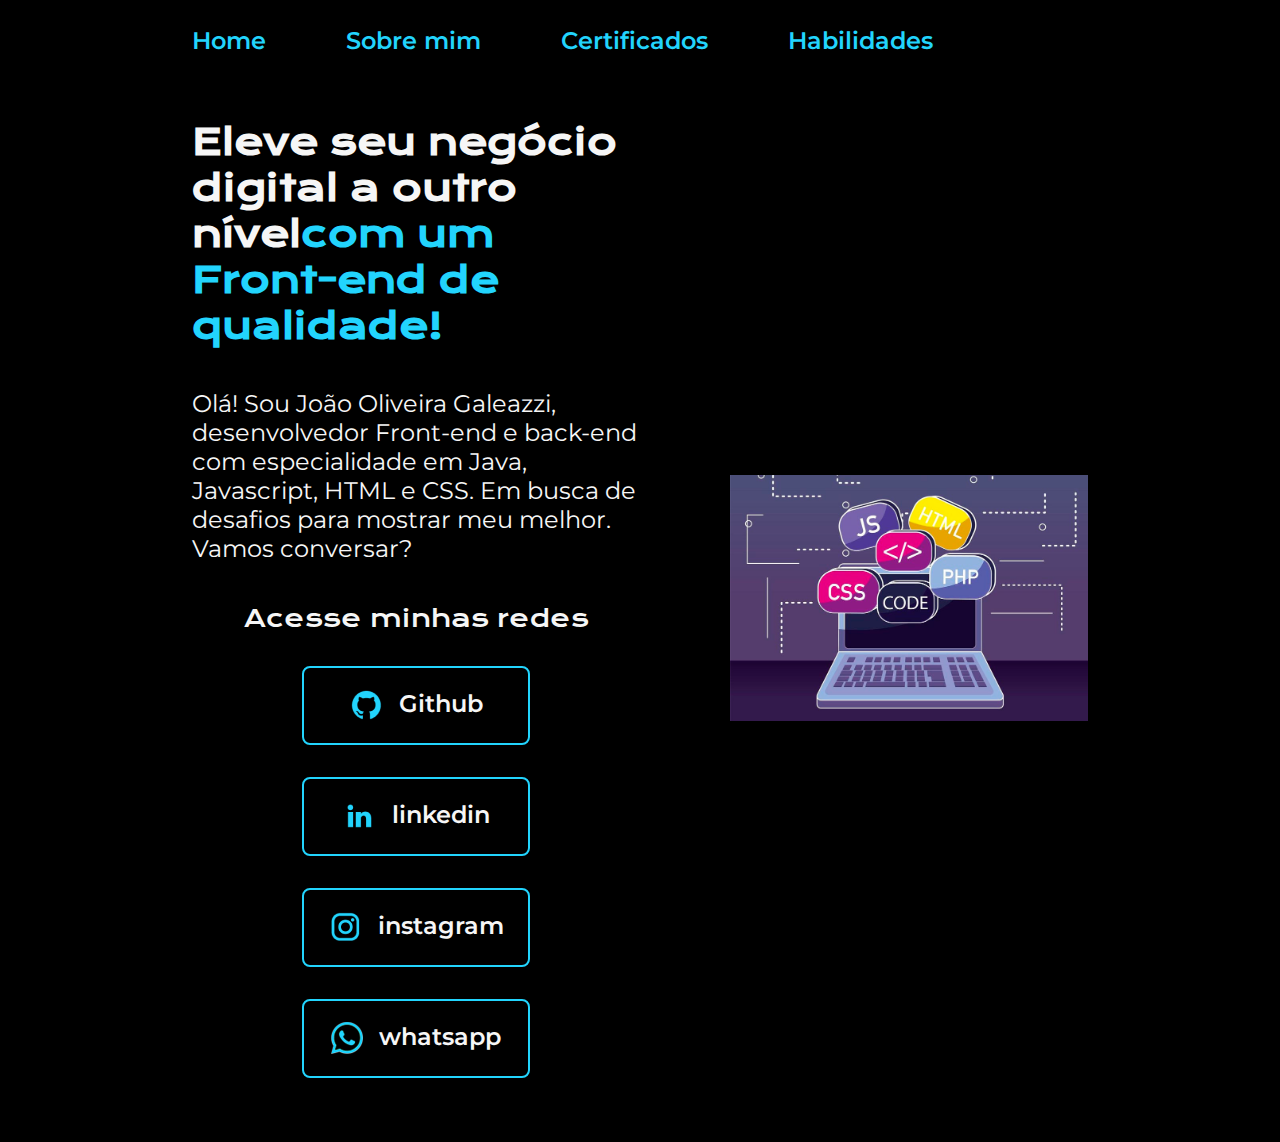
<file: index.html>
<!DOCTYPE html>
<html lang="pt-br">

<head>
    <meta charset="UTF-8">
    <meta http-equiv="X-UA-Compatible" content="IE=edge">
    <meta name="viewport" content="width=device-width, initial-scale=1.0">
    <title>Portifolio</title>
    <link rel="stylesheet" href="./styles/style.css">
</head>

<body>
    <header class="cabecalho">
        <nav class="cabecalho__menu">
            <a class="cabecalho__menu__link" href="index.html">Home</a>
            <a class="cabecalho__menu__link" href="about.html">Sobre mim</a>
            <a class="cabecalho__menu__link" href="certificate.html">Certificados</a>
            <a class="cabecalho__menu__link" href="ability.html">Habilidades</a>
        </nav>
    </header>
    <main class="apresentacao">
        <section class="apresentacao__conteudo">
            <h1 class="apresentacao__conteudo__titulo">Eleve seu negócio digital a outro nível<strong 
            class="titulo-destaque">com um Front-end de qualidade!
            </strong></h1>
            <p class="apresentacao__conteudo__texto">Olá! Sou João Oliveira Galeazzi, desenvolvedor
            Front-end e back-end com especialidade em Java, Javascript, HTML e
            CSS. Em busca de desafios para mostrar meu melhor. Vamos
            conversar?</p>
            <div class="apresentacao__links">
                <h2 class="apresentacao__links__subtitulo">Acesse minhas redes</h2>
                <a class="apresentacao__links__navegacao" href="https://github.com/GaleazziI">
                    <img src="./assets/github.png">
                    Github
                </a>
                <a class="apresentacao__links__navegacao" href="https://www.linkedin.com/in/jo%C3%A3o-oliveira-galeazzi/">
                    <img src="./assets/linkedin.png">
                    linkedin
                </a>
                <a class="apresentacao__links__navegacao" href="https://www.instagram.com/joao.galeazzi?igsh=MXdiOHFicThlcGlkOA%3D%3D&utm_source=qr">
                    <img src="./assets/instagram.png">
                    instagram
                </a>
                <a class="apresentacao__links__navegacao" href="https://wa.me/5551997285697">
                    <img src="./assets/whatsapp.png">
                    whatsapp
                </a>
            </div>
        </section>
        <img class="apresentacao__imagem" src="./assets/programação.png" alt="Foto de programação">
    </main>
  
</body>

</html>
</file>
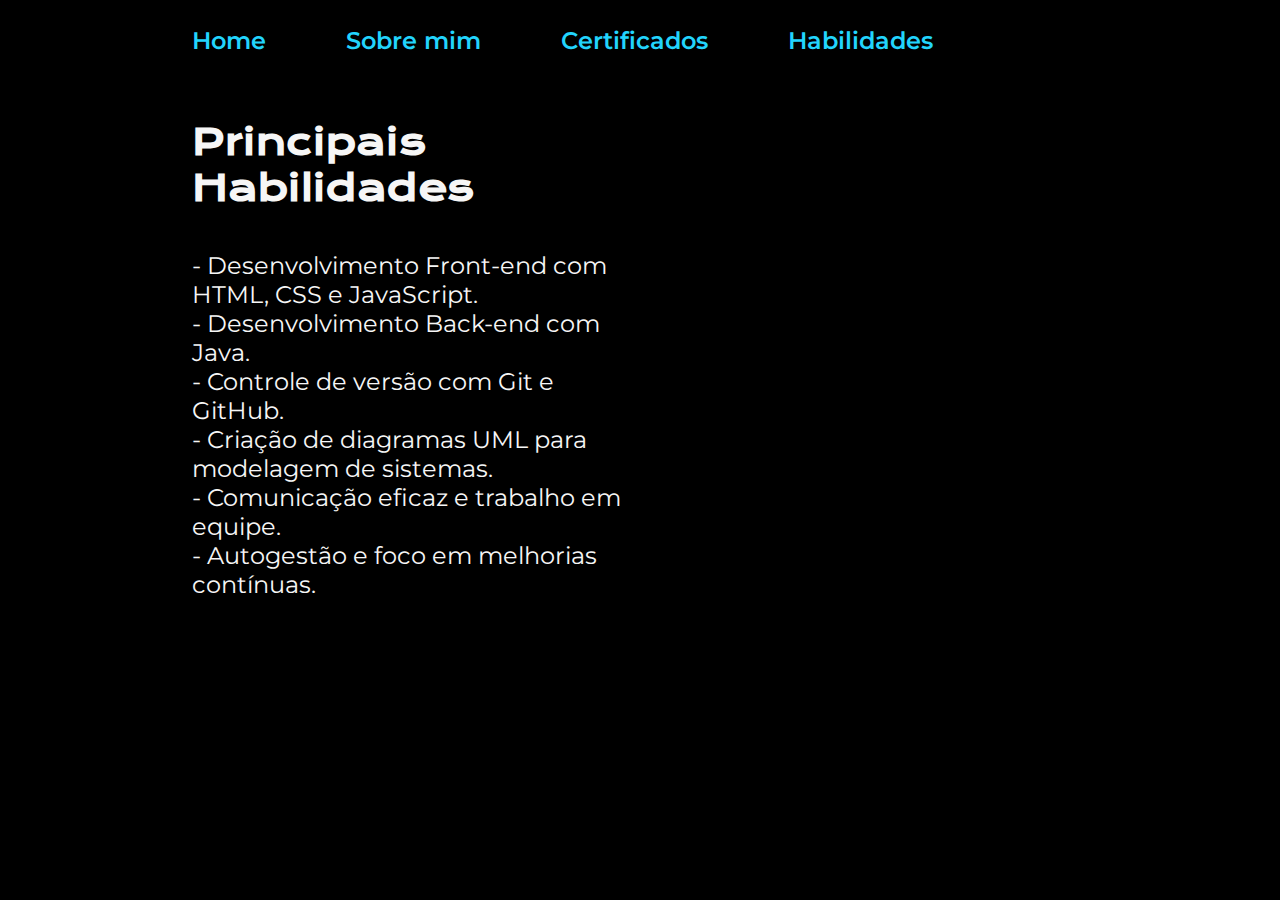
<file: ability.html>
<!DOCTYPE html>
<html lang="pt-br">

<head>
    <meta charset="UTF-8">
    <meta http-equiv="X-UA-Compatible" content="IE=edge">
    <meta name="viewport" content="width=device-width, initial-scale=1.0">
    <title>Habilidades</title>
    <link rel="stylesheet" href="./styles/style.css">
</head>
<body>
    <header class="cabecalho">
        <nav class="cabecalho__menu">
            <a class="cabecalho__menu__link" href="index.html">Home</a>
            <a class="cabecalho__menu__link" href="about.html">Sobre mim</a>
            <a class="cabecalho__menu__link" href="certificate.html">Certificados</a>
            <a class="cabecalho__menu__link" href="ability.html">Habilidades</a>
        </nav>
    </header>
    <main class="apresentacao">
        <section class="apresentacao__conteudo">
            <h1 class="apresentacao__conteudo__titulo">Principais Habilidades  </h1>
            <p class="apresentacao__conteudo__texto">
                - Desenvolvimento Front-end com HTML, CSS e JavaScript.<br>
                - Desenvolvimento Back-end com Java.<br>
                - Controle de versão com Git e GitHub.<br>
                - Criação de diagramas UML para modelagem de sistemas.<br>
                - Comunicação eficaz e trabalho em equipe.<br>
                - Autogestão e foco em melhorias contínuas.<br>
            </p>
        </section>
    </main>
</body>
</html>
</file>
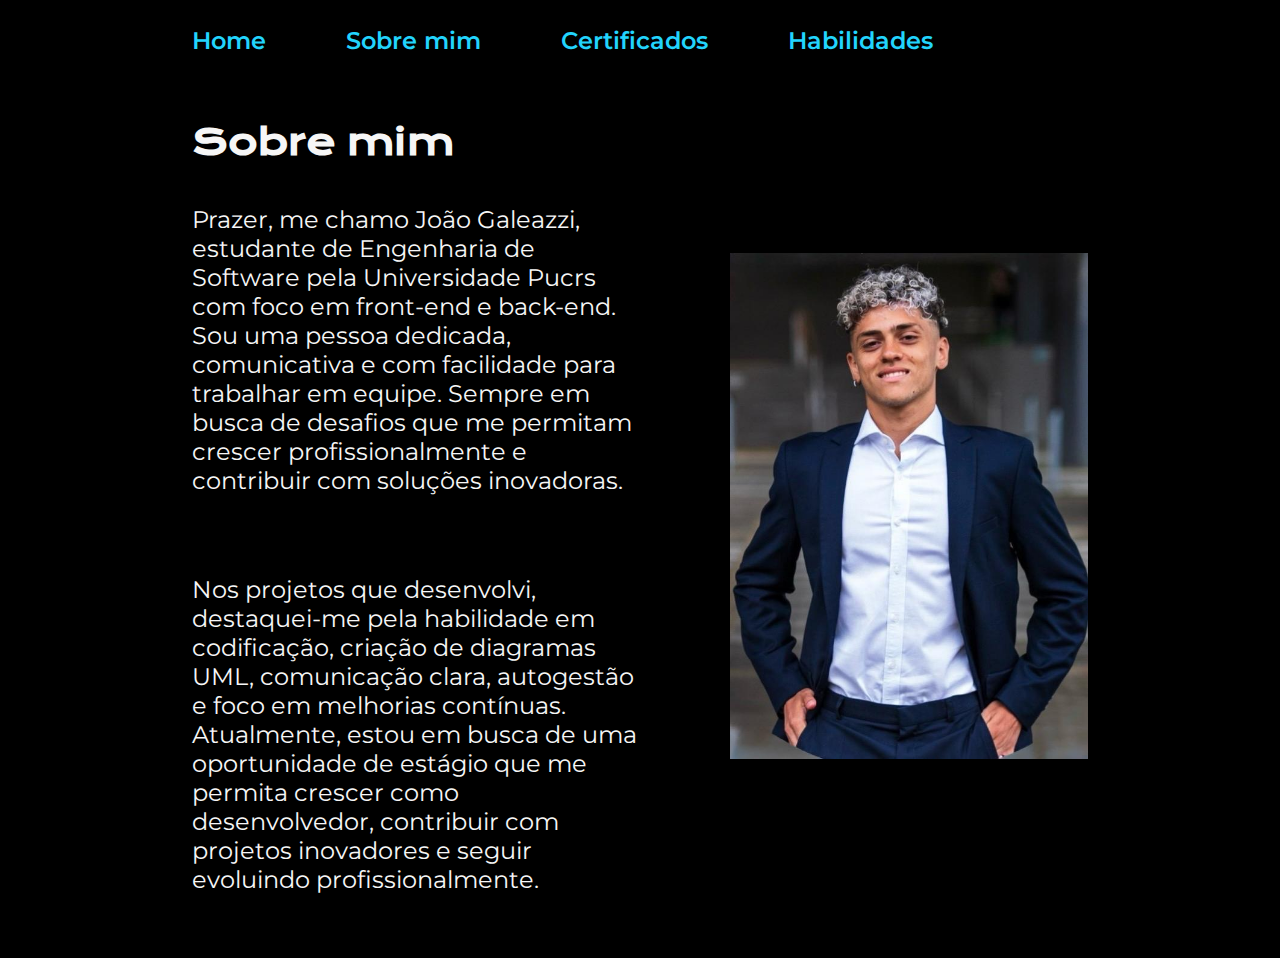
<file: about.html>
<!DOCTYPE html>
<html lang="pt-br">

<head>
    <meta charset="UTF-8">
    <meta http-equiv="X-UA-Compatible" content="IE=edge">
    <meta name="viewport" content="width=device-width, initial-scale=1.0">
    <title>Sobre mim</title>
    <link rel="stylesheet" href="./styles/style.css">
</head>

<body>
    <header class="cabecalho">
        <nav class="cabecalho__menu">
            <a class="cabecalho__menu__link" href="index.html">Home</a>
            <a class="cabecalho__menu__link" href="about.html">Sobre mim</a>
            <a class="cabecalho__menu__link" href="certificate.html">Certificados</a>
            <a class="cabecalho__menu__link" href="ability.html">Habilidades</a>
        </nav>
    </header>

    <main class="apresentacao">
        <section class="apresentacao__conteudo">
            <h1 class="apresentacao__conteudo__titulo">Sobre mim</h1>
            <p class="apresentacao__conteudo__texto">Prazer, me chamo João Galeazzi, estudante de Engenharia de Software pela Universidade Pucrs com foco em front-end e back-end. Sou uma pessoa dedicada, comunicativa e com facilidade para trabalhar em equipe. Sempre em busca de desafios que me permitam crescer profissionalmente e contribuir com soluções inovadoras.
            </p>
            <p class="apresentacao__conteudo__texto">
                            <p class="apresentacao__conteudo__texto"> Nos projetos que desenvolvi, destaquei-me pela habilidade em codificação, criação de diagramas UML, comunicação clara, autogestão e foco em melhorias contínuas.
                                Atualmente, estou em busca de uma oportunidade de estágio que me permita crescer como desenvolvedor, contribuir com projetos inovadores e seguir evoluindo profissionalmente.
</p>
        </section>
        <img class="apresentacao__imagem" src="./assets/eu.png.jpeg" alt="Foto do João Galeazzi">
    </main>

    
</body>

</html>
</file>
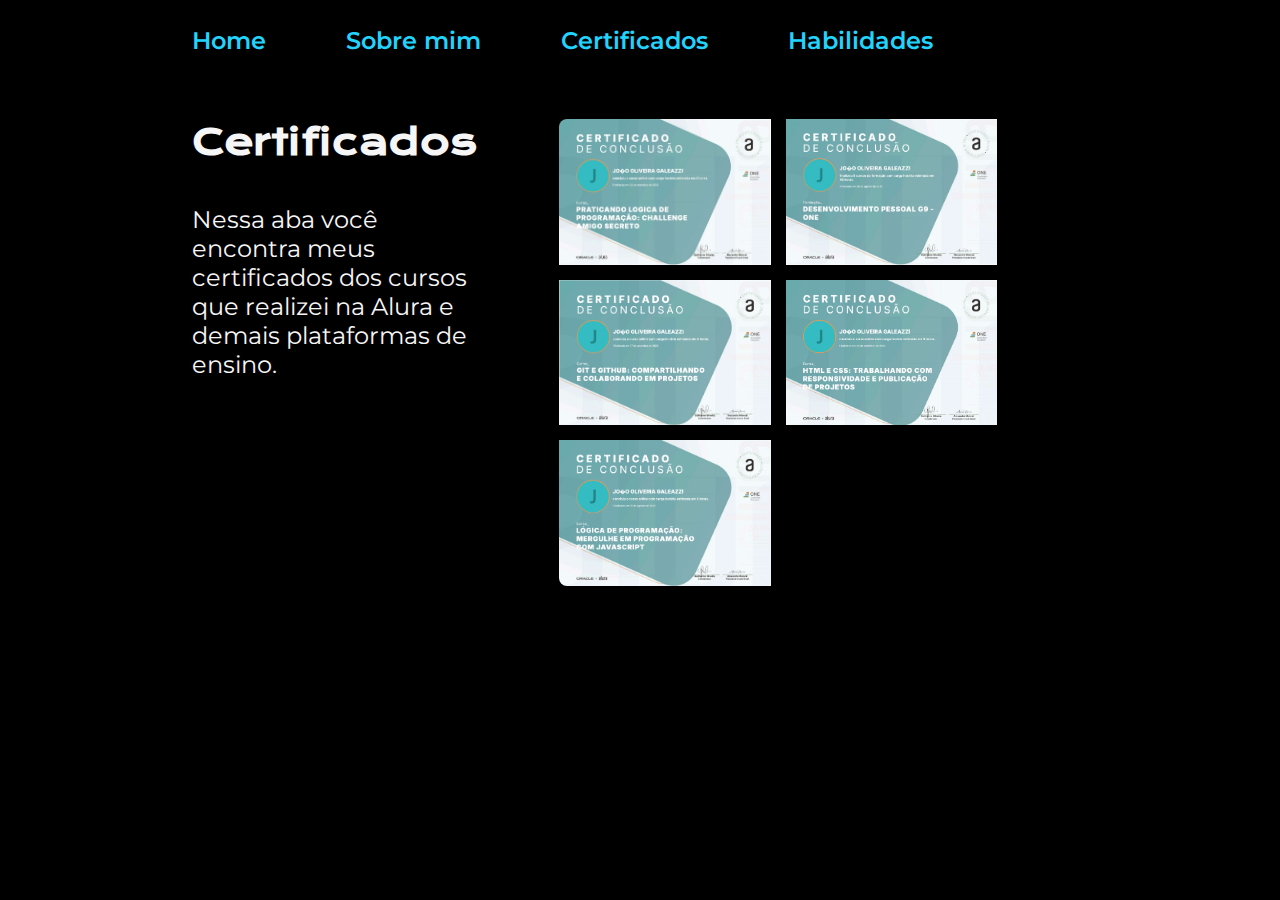
<file: certificate.html>
<!DOCTYPE html>
<html lang="pt-br">

<head>
    <meta charset="UTF-8">
    <meta http-equiv="X-UA-Compatible" content="IE=edge">
    <meta name="viewport" content="width=device-width, initial-scale=1.0">
    <title>Certificados</title>
    <link rel="stylesheet" href="./styles/style.css">
</head>
<body>
    <header class="cabecalho">
        <nav class="cabecalho__menu">
            <a class="cabecalho__menu__link" href="index.html">Home</a>
            <a class="cabecalho__menu__link" href="about.html">Sobre mim</a>
            <a class="cabecalho__menu__link" href="certificate.html">Certificados</a>
            <a class="cabecalho__menu__link" href="ability.html">Habilidades</a>
        </nav>
    </header>
    <main class="no-center">
        <section class="apresentacao__conteudo">
            <h1 class="apresentacao__conteudo__titulo">Certificados</h1>
            <p class="apresentacao__conteudo__texto">Nessa aba você encontra meus certificados dos cursos que realizei na Alura e demais plataformas de ensino.
            </p>
        </section>
        <div class="certificados">
            <img class="apresentacao__imagem" src="./assets/Certificado Challenge Amigo Secreto.jpeg" alt="Foto do João Galeazzi">
            <img class="apresentacao__imagem" src="./assets/Desenvolvimento Pessoal.jpeg" alt="Foto do João Galeazzi">
            <img class="apresentacao__imagem" src="./assets/Certificado Git e Github.png" alt="Foto do João Galeazzi">
            <img class="apresentacao__imagem" src="./assets/Certificado Html e Css.png" alt="Foto do João Galeazzi">
            <img class="apresentacao__imagem" src="./assets/Certificado Lógica de Programação Javascript.png
            " alt="Foto do João Galeazzi">
        </div>
    </main>
</body>
</html>
</file>
<file: styles/style.css>
@import url('https://fonts.googleapis.com/css2?family=Krona+One&family=Montserrat:wght@400;600&display=swap');

:root {
    --cor-primaria: #000000;
    --cor-secundaria: #F6F6F6;
    --cor-terciaria: #22D4FD;
    --cor-hover: #272727;

    --fonte-primaria: 'Krona One', sans-serif;
    --fonte-secundaria: 'Montserrat', sans-serif;
}
*{
    margin: 0;
    padding: 0;
}

body{
    box-sizing: border-box;
    background-color: var(--cor-primaria);
    color: var(--cor-secundaria);
}

.cabecalho{
    padding: 2% 0% 0% 15%;
}
.cabecalho__menu{
    display: flex;
    gap: 80px;
}
.cabecalho__menu__link{
    font-family: var(--fonte-secundaria);
    font-size: 1.5rem;
    font-weight: 600;
    color: var(--cor-terciaria);
    text-decoration: none;
}
.apresentacao{
    padding: 5% 15%;
    display: flex;
    align-items: center;
    justify-content: space-between;
    gap: 82px;
}
.apresentacao__conteudo{
    width: 50%;
    display: flex;
    flex-direction: column;
    gap: 40px;
}

.no-center{
    padding: 5% 15%;
    display: flex;
    justify-content: space-between;
    gap: 82px;}

.apresentacao__conteudo__titulo{
    font-size: 2.25rem;
    font-family: var(--fonte-primaria);
}
.titulo-destaque{
    color: var(--cor-terciaria);
}
.apresentacao__conteudo__texto{
    font-size: 1.5rem;
    font-family: var(--fonte-secundaria);
}

.apresentacao__links{
    display: flex;
    flex-direction: column;
    justify-content: space-between;
    align-items: center;
    gap: 32px;
}
.apresentacao__links__subtitulo{
    font-family: var(--fonte-primaria);
    font-weight: 400;
    font-size: 1.5rem;
}
.apresentacao__links__navegacao{
    display: flex;
    justify-content: center;
    gap: 16px;
    border: 2px solid var(--cor-terciaria);
    width: 50%;
    text-align: center;
    border-radius: 8px;
    font-size: 1.5rem;
    font-weight: 600;
    padding: 21.5px 0;
    text-decoration: none;
    color: var(--cor-secundaria);
    font-family: var(--fonte-secundaria);
}
.apresentacao__links__navegacao:hover{
    background-color: var(--cor-hover);
}
.apresentacao__imagem{
    width: 40%;
}

.certificados{
    display: flex;
    flex-wrap: wrap;
    overflow-y: auto;
    gap: 15px;
    width: 100%;
    height: auto;
    border-radius: 8px;
    box-shadow: 0 4px 8px rgba(0, 0, 0, 0.1);
}

.rodape{
    color: var(--cor-primaria);
    background-color: var(--cor-terciaria);
    padding: 24px;
    text-align: center;
    font-family: var(--fonte-secundaria);
    font-size: 1.5rem;
    font-weight: 400;
}

@media (max-width: 1200px) {
    .cabecalho{
         padding: 10%;  
    }
    .cabecalho__menu{
        justify-content: center;
    }
    .apresentacao{
        flex-direction: column-reverse;
        padding: 5%;
    }
    .apresentacao__conteudo{
        width: auto;
        height: 100vh;
    }
}
</file>
